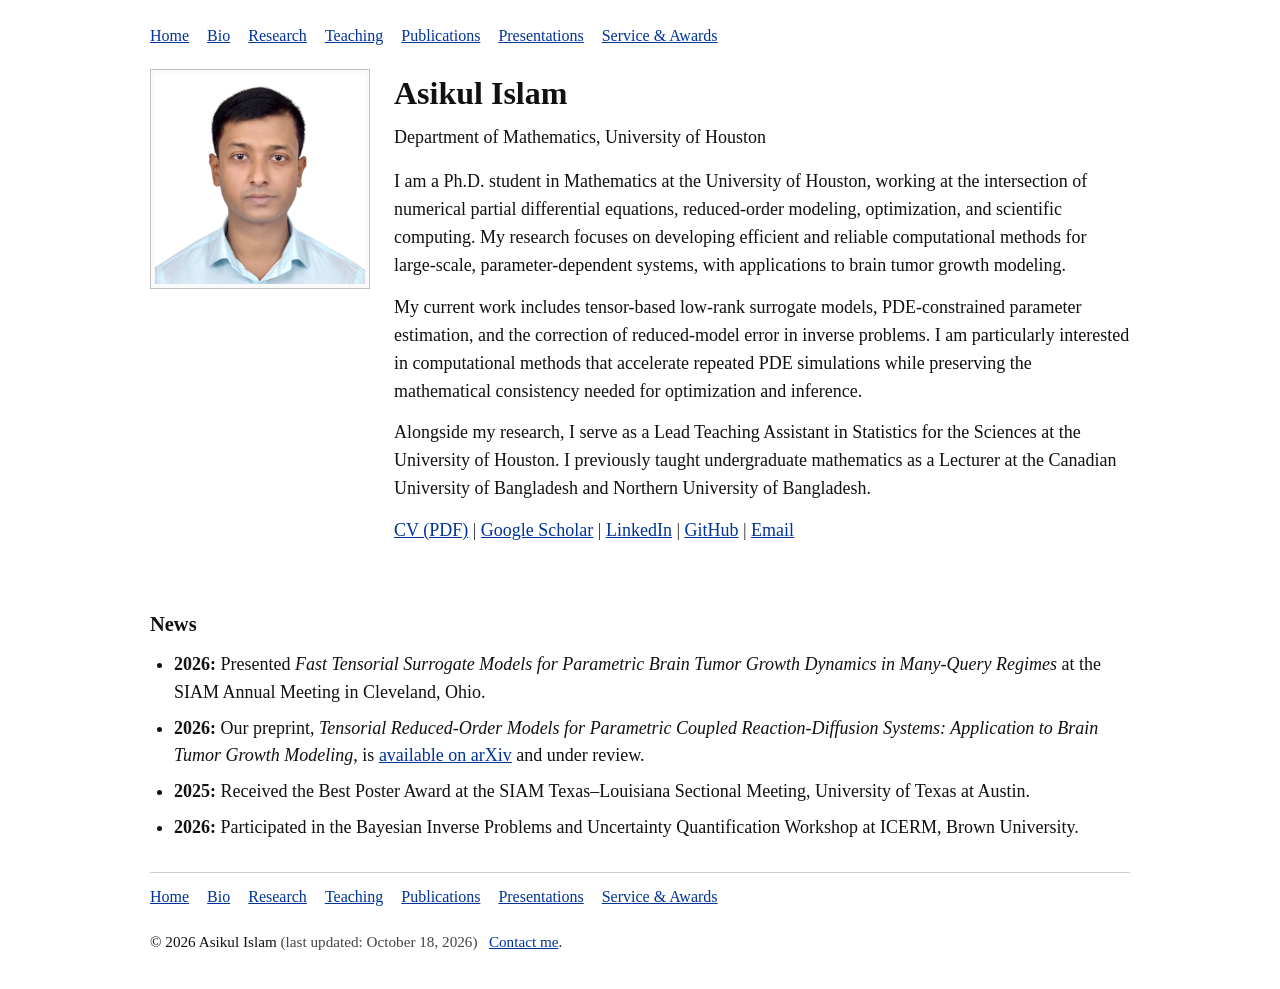
<file: index.html>
<!DOCTYPE html>
<html lang="en">
<head>
  <meta charset="UTF-8" />
  <meta name="viewport" content="width=device-width, initial-scale=1.0" />
  <meta name="description" content="Asikul Islam — numerical PDEs, tensorial reduced-order modeling, PDE-constrained optimization, and scientific computing." />
  <title>Asikul Islam :: Home</title>
  <link rel="stylesheet" href="style.css" />
</head>
<body>
<div class="page">
  <nav class="nav" aria-label="Main navigation">
    <a href="index.html">Home</a>
<a href="vitae/index.html">Bio</a>
<a href="research/index.html">Research</a>
<a href="teaching/index.html">Teaching</a>
<a href="publications/index.html">Publications</a>
<a href="seminars/index.html">Presentations</a>
<a href="programs/index.html">Service &amp; Awards</a>
  </nav>
  
  <main>
    <div class="header-grid">
  <div><img src="profile.jpg" alt="Asikul Islam" class="photo" /></div>
  <div class="header">
    <h1>Asikul Islam</h1>
    <div class="subtitle">Department of Mathematics, University of Houston</div>
    <p>I am a Ph.D. student in Mathematics at the University of Houston, working at the intersection of numerical partial differential equations, reduced-order modeling, optimization, and scientific computing. My research focuses on developing efficient and reliable computational methods for large-scale, parameter-dependent systems, with applications to brain tumor growth modeling.</p>
    <p>My current work includes tensor-based low-rank surrogate models, PDE-constrained parameter estimation, and the correction of reduced-model error in inverse problems. I am particularly interested in computational methods that accelerate repeated PDE simulations while preserving the mathematical consistency needed for optimization and inference.</p>
    <p>Alongside my research, I serve as a Lead Teaching Assistant in Statistics for the Sciences at the University of Houston. I previously taught undergraduate mathematics as a Lecturer at the Canadian University of Bangladesh and Northern University of Bangladesh.</p>
    <p class="meta"><a href="cv.pdf" target="_blank" rel="noopener">CV (PDF)</a> |
      <a href="https://scholar.google.com/citations?user=m5Hob3oAAAAJ&amp;hl=en" target="_blank" rel="noopener">Google Scholar</a> |
      <a href="https://www.linkedin.com/in/asikul-islam/" target="_blank" rel="noopener">LinkedIn</a> |
      <a href="https://github.com/ashikislam828" target="_blank" rel="noopener">GitHub</a> |
      <a href="mailto:aislam25@cougarnet.uh.edu">Email</a></p>
  </div>
</div>
<h2>News</h2>
<ul>
  <li><strong>2026:</strong> Presented <em>Fast Tensorial Surrogate Models for Parametric Brain Tumor Growth Dynamics in Many-Query Regimes</em> at the SIAM Annual Meeting in Cleveland, Ohio.</li>
  <li><strong>2026:</strong> Our preprint, <em>Tensorial Reduced-Order Models for Parametric Coupled Reaction-Diffusion Systems: Application to Brain Tumor Growth Modeling</em>, is <a href="https://arxiv.org/abs/2603.14101">available on arXiv</a> and under review.</li>
  <li><strong>2025:</strong> Received the Best Poster Award at the SIAM Texas–Louisiana Sectional Meeting, University of Texas at Austin.</li>
  <li><strong>2026:</strong> Participated in the Bayesian Inverse Problems and Uncertainty Quantification Workshop at ICERM, Brown University.</li>
</ul>
  </main>
  <footer class="footer">
    <nav class="footnav" aria-label="Footer navigation">
      <a href="index.html">Home</a>
<a href="vitae/index.html">Bio</a>
<a href="research/index.html">Research</a>
<a href="teaching/index.html">Teaching</a>
<a href="publications/index.html">Publications</a>
<a href="seminars/index.html">Presentations</a>
<a href="programs/index.html">Service &amp; Awards</a>
    </nav>
    &copy; 2026 Asikul Islam <span class="last-updated">(last updated: October 18, 2026)</span>
    &nbsp; <a href="mailto:aislam25@cougarnet.uh.edu">Contact me</a>.
  </footer>
</div>
</body>
</html>
</file>
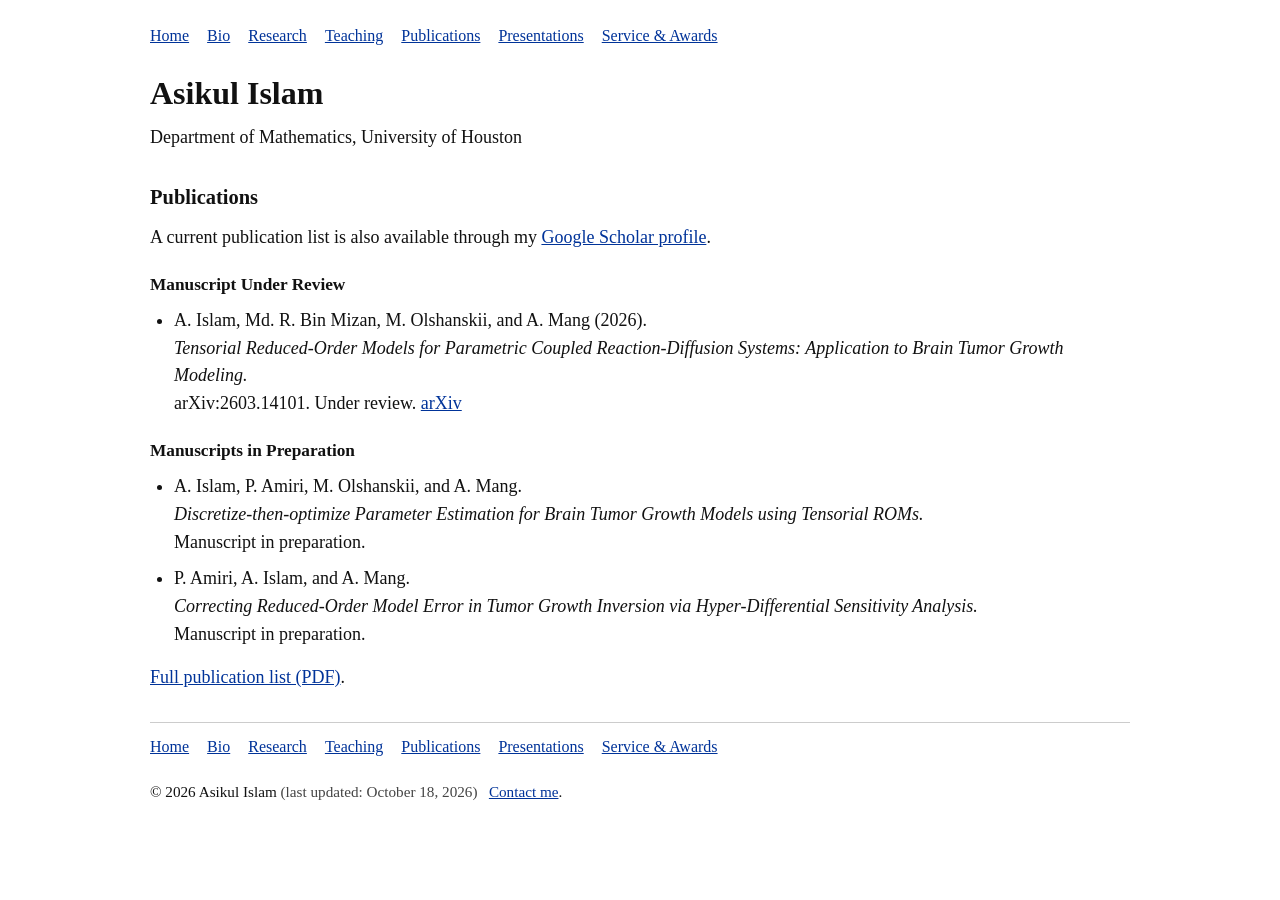
<file: publications/index.html>
<!DOCTYPE html>
<html lang="en">
<head>
  <meta charset="UTF-8" />
  <meta name="viewport" content="width=device-width, initial-scale=1.0" />
  <meta name="description" content="Asikul Islam — numerical PDEs, tensorial reduced-order modeling, PDE-constrained optimization, and scientific computing." />
  <title>Asikul Islam :: Publications</title>
  <link rel="stylesheet" href="../style.css" />
</head>
<body>
<div class="page">
  <nav class="nav" aria-label="Main navigation">
    <a href="../index.html">Home</a>
<a href="../vitae/index.html">Bio</a>
<a href="../research/index.html">Research</a>
<a href="../teaching/index.html">Teaching</a>
<a href="../publications/index.html">Publications</a>
<a href="../seminars/index.html">Presentations</a>
<a href="../programs/index.html">Service &amp; Awards</a>
  </nav>
  <h1>Asikul Islam</h1>
<div class="subtitle">Department of Mathematics, University of Houston</div>
  <main>
    <h2>Publications</h2>
<p>A current publication list is also available through my <a href="https://scholar.google.com/citations?user=m5Hob3oAAAAJ&amp;hl=en" target="_blank" rel="noopener">Google Scholar profile</a>.</p>
<h3>Manuscript Under Review</h3>
<ul>
<li>A. Islam, Md. R. Bin Mizan, M. Olshanskii, and A. Mang (2026).<br />
<em>Tensorial Reduced-Order Models for Parametric Coupled Reaction-Diffusion Systems: Application to Brain Tumor Growth Modeling.</em><br />
arXiv:2603.14101. Under review. <a href="https://arxiv.org/abs/2603.14101" target="_blank" rel="noopener">arXiv</a></li>
</ul>
<h3>Manuscripts in Preparation</h3>
<ul>
<li>A. Islam, P. Amiri, M. Olshanskii, and A. Mang.<br />
<em>Discretize-then-optimize Parameter Estimation for Brain Tumor Growth Models using Tensorial ROMs.</em><br />Manuscript in preparation.</li>
<li>P. Amiri, A. Islam, and A. Mang.<br />
<em>Correcting Reduced-Order Model Error in Tumor Growth Inversion via Hyper-Differential Sensitivity Analysis.</em><br />Manuscript in preparation.</li>
</ul>
<p><a href="../publications_list.pdf" target="_blank" rel="noopener">Full publication list (PDF)</a>.</p>
  </main>
  <footer class="footer">
    <nav class="footnav" aria-label="Footer navigation">
      <a href="../index.html">Home</a>
<a href="../vitae/index.html">Bio</a>
<a href="../research/index.html">Research</a>
<a href="../teaching/index.html">Teaching</a>
<a href="../publications/index.html">Publications</a>
<a href="../seminars/index.html">Presentations</a>
<a href="../programs/index.html">Service &amp; Awards</a>
    </nav>
    &copy; 2026 Asikul Islam <span class="last-updated">(last updated: October 18, 2026)</span>
    &nbsp; <a href="mailto:aislam25@cougarnet.uh.edu">Contact me</a>.
  </footer>
</div>
</body>
</html>
</file>
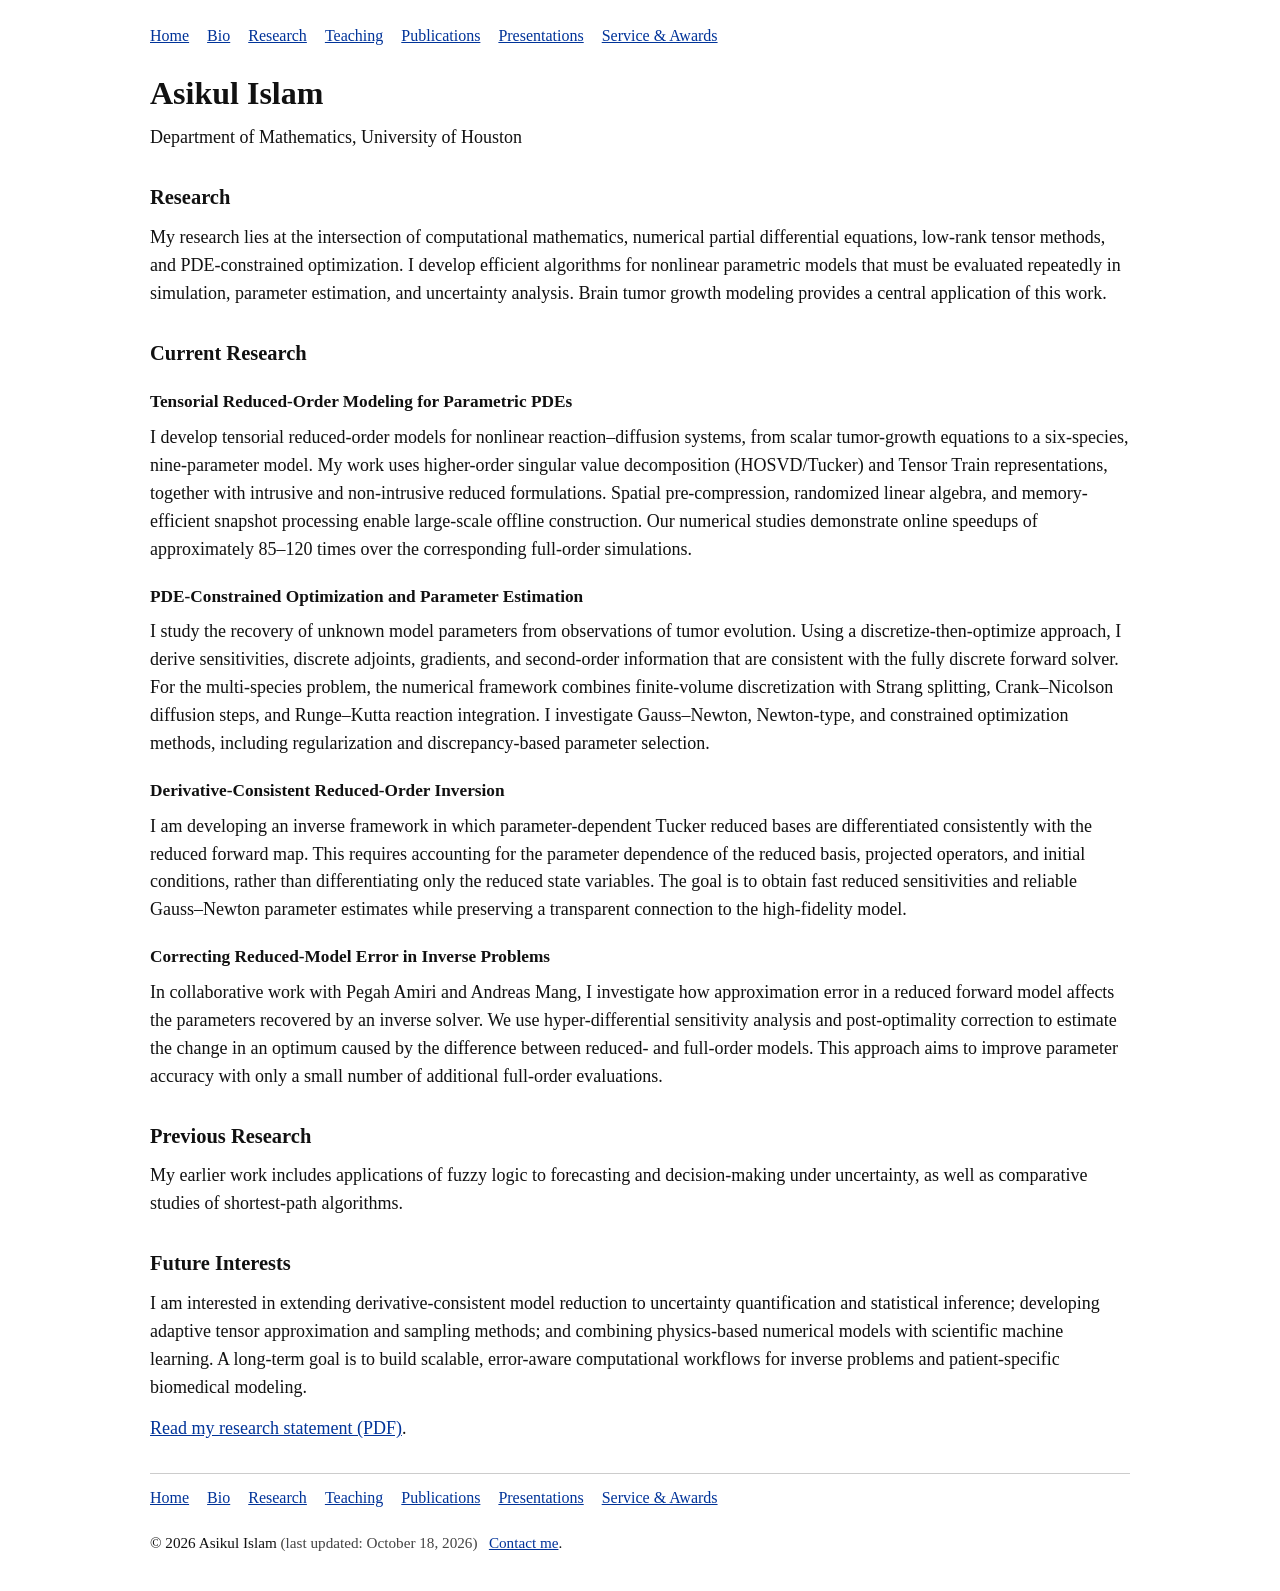
<file: research/index.html>
<!DOCTYPE html>
<html lang="en">
<head>
  <meta charset="UTF-8" />
  <meta name="viewport" content="width=device-width, initial-scale=1.0" />
  <meta name="description" content="Asikul Islam — numerical PDEs, tensorial reduced-order modeling, PDE-constrained optimization, and scientific computing." />
  <title>Asikul Islam :: Research</title>
  <link rel="stylesheet" href="../style.css" />
</head>
<body>
<div class="page">
  <nav class="nav" aria-label="Main navigation">
    <a href="../index.html">Home</a>
<a href="../vitae/index.html">Bio</a>
<a href="../research/index.html">Research</a>
<a href="../teaching/index.html">Teaching</a>
<a href="../publications/index.html">Publications</a>
<a href="../seminars/index.html">Presentations</a>
<a href="../programs/index.html">Service &amp; Awards</a>
  </nav>
  <h1>Asikul Islam</h1>
<div class="subtitle">Department of Mathematics, University of Houston</div>
  <main>
    <h2>Research</h2>
<p>My research lies at the intersection of computational mathematics, numerical partial differential equations, low-rank tensor methods, and PDE-constrained optimization. I develop efficient algorithms for nonlinear parametric models that must be evaluated repeatedly in simulation, parameter estimation, and uncertainty analysis. Brain tumor growth modeling provides a central application of this work.</p>
<h2>Current Research</h2>
<h3>Tensorial Reduced-Order Modeling for Parametric PDEs</h3>
<p>I develop tensorial reduced-order models for nonlinear reaction–diffusion systems, from scalar tumor-growth equations to a six-species, nine-parameter model. My work uses higher-order singular value decomposition (HOSVD/Tucker) and Tensor Train representations, together with intrusive and non-intrusive reduced formulations. Spatial pre-compression, randomized linear algebra, and memory-efficient snapshot processing enable large-scale offline construction. Our numerical studies demonstrate online speedups of approximately 85–120 times over the corresponding full-order simulations.</p>
<h3>PDE-Constrained Optimization and Parameter Estimation</h3>
<p>I study the recovery of unknown model parameters from observations of tumor evolution. Using a discretize-then-optimize approach, I derive sensitivities, discrete adjoints, gradients, and second-order information that are consistent with the fully discrete forward solver. For the multi-species problem, the numerical framework combines finite-volume discretization with Strang splitting, Crank–Nicolson diffusion steps, and Runge–Kutta reaction integration. I investigate Gauss–Newton, Newton-type, and constrained optimization methods, including regularization and discrepancy-based parameter selection.</p>
<h3>Derivative-Consistent Reduced-Order Inversion</h3>
<p>I am developing an inverse framework in which parameter-dependent Tucker reduced bases are differentiated consistently with the reduced forward map. This requires accounting for the parameter dependence of the reduced basis, projected operators, and initial conditions, rather than differentiating only the reduced state variables. The goal is to obtain fast reduced sensitivities and reliable Gauss–Newton parameter estimates while preserving a transparent connection to the high-fidelity model.</p>
<h3>Correcting Reduced-Model Error in Inverse Problems</h3>
<p>In collaborative work with Pegah Amiri and Andreas Mang, I investigate how approximation error in a reduced forward model affects the parameters recovered by an inverse solver. We use hyper-differential sensitivity analysis and post-optimality correction to estimate the change in an optimum caused by the difference between reduced- and full-order models. This approach aims to improve parameter accuracy with only a small number of additional full-order evaluations.</p>
<h2>Previous Research</h2>
<p>My earlier work includes applications of fuzzy logic to forecasting and decision-making under uncertainty, as well as comparative studies of shortest-path algorithms.</p>
<h2>Future Interests</h2>
<p>I am interested in extending derivative-consistent model reduction to uncertainty quantification and statistical inference; developing adaptive tensor approximation and sampling methods; and combining physics-based numerical models with scientific machine learning. A long-term goal is to build scalable, error-aware computational workflows for inverse problems and patient-specific biomedical modeling.</p>
<p><a href="../research_statement.pdf" target="_blank" rel="noopener">Read my research statement (PDF)</a>.</p>
  </main>
  <footer class="footer">
    <nav class="footnav" aria-label="Footer navigation">
      <a href="../index.html">Home</a>
<a href="../vitae/index.html">Bio</a>
<a href="../research/index.html">Research</a>
<a href="../teaching/index.html">Teaching</a>
<a href="../publications/index.html">Publications</a>
<a href="../seminars/index.html">Presentations</a>
<a href="../programs/index.html">Service &amp; Awards</a>
    </nav>
    &copy; 2026 Asikul Islam <span class="last-updated">(last updated: October 18, 2026)</span>
    &nbsp; <a href="mailto:aislam25@cougarnet.uh.edu">Contact me</a>.
  </footer>
</div>
</body>
</html>
</file>
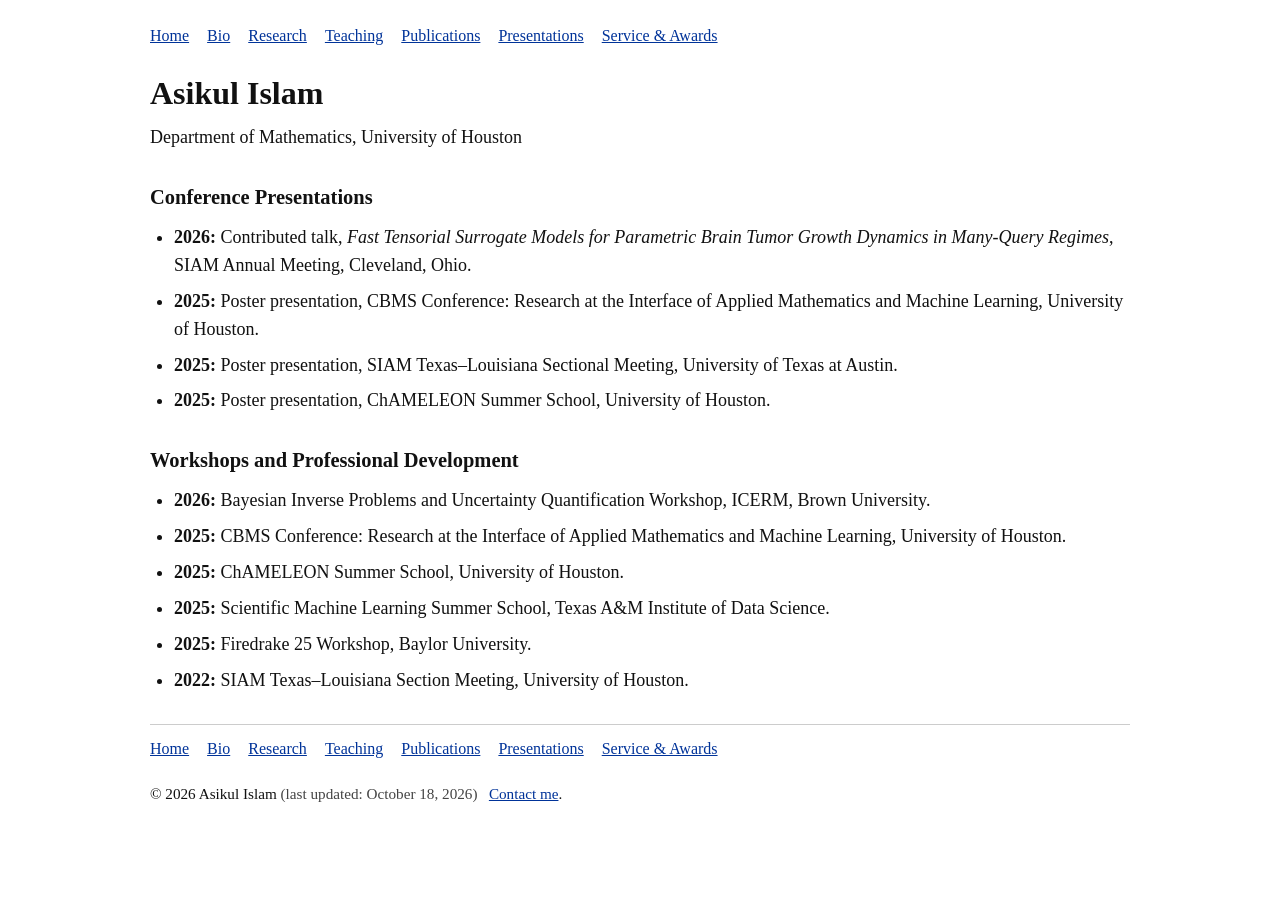
<file: seminars/index.html>
<!DOCTYPE html>
<html lang="en">
<head>
  <meta charset="UTF-8" />
  <meta name="viewport" content="width=device-width, initial-scale=1.0" />
  <meta name="description" content="Asikul Islam — numerical PDEs, tensorial reduced-order modeling, PDE-constrained optimization, and scientific computing." />
  <title>Asikul Islam :: Presentations</title>
  <link rel="stylesheet" href="../style.css" />
</head>
<body>
<div class="page">
  <nav class="nav" aria-label="Main navigation">
    <a href="../index.html">Home</a>
<a href="../vitae/index.html">Bio</a>
<a href="../research/index.html">Research</a>
<a href="../teaching/index.html">Teaching</a>
<a href="../publications/index.html">Publications</a>
<a href="../seminars/index.html">Presentations</a>
<a href="../programs/index.html">Service &amp; Awards</a>
  </nav>
  <h1>Asikul Islam</h1>
<div class="subtitle">Department of Mathematics, University of Houston</div>
  <main>
    <h2>Conference Presentations</h2>
<ul>
<li><strong>2026:</strong> Contributed talk, <em>Fast Tensorial Surrogate Models for Parametric Brain Tumor Growth Dynamics in Many-Query Regimes</em>, SIAM Annual Meeting, Cleveland, Ohio.</li>
<li><strong>2025:</strong> Poster presentation, CBMS Conference: Research at the Interface of Applied Mathematics and Machine Learning, University of Houston.</li>
<li><strong>2025:</strong> Poster presentation, SIAM Texas–Louisiana Sectional Meeting, University of Texas at Austin.</li>
<li><strong>2025:</strong> Poster presentation, ChAMELEON Summer School, University of Houston.</li>
</ul>
<h2>Workshops and Professional Development</h2>
<ul>
<li><strong>2026:</strong> Bayesian Inverse Problems and Uncertainty Quantification Workshop, ICERM, Brown University.</li>
<li><strong>2025:</strong> CBMS Conference: Research at the Interface of Applied Mathematics and Machine Learning, University of Houston.</li>
<li><strong>2025:</strong> ChAMELEON Summer School, University of Houston.</li>
<li><strong>2025:</strong> Scientific Machine Learning Summer School, Texas A&amp;M Institute of Data Science.</li>
<li><strong>2025:</strong> Firedrake 25 Workshop, Baylor University.</li>
<li><strong>2022:</strong> SIAM Texas–Louisiana Section Meeting, University of Houston.</li>
</ul>
  </main>
  <footer class="footer">
    <nav class="footnav" aria-label="Footer navigation">
      <a href="../index.html">Home</a>
<a href="../vitae/index.html">Bio</a>
<a href="../research/index.html">Research</a>
<a href="../teaching/index.html">Teaching</a>
<a href="../publications/index.html">Publications</a>
<a href="../seminars/index.html">Presentations</a>
<a href="../programs/index.html">Service &amp; Awards</a>
    </nav>
    &copy; 2026 Asikul Islam <span class="last-updated">(last updated: October 18, 2026)</span>
    &nbsp; <a href="mailto:aislam25@cougarnet.uh.edu">Contact me</a>.
  </footer>
</div>
</body>
</html>
</file>
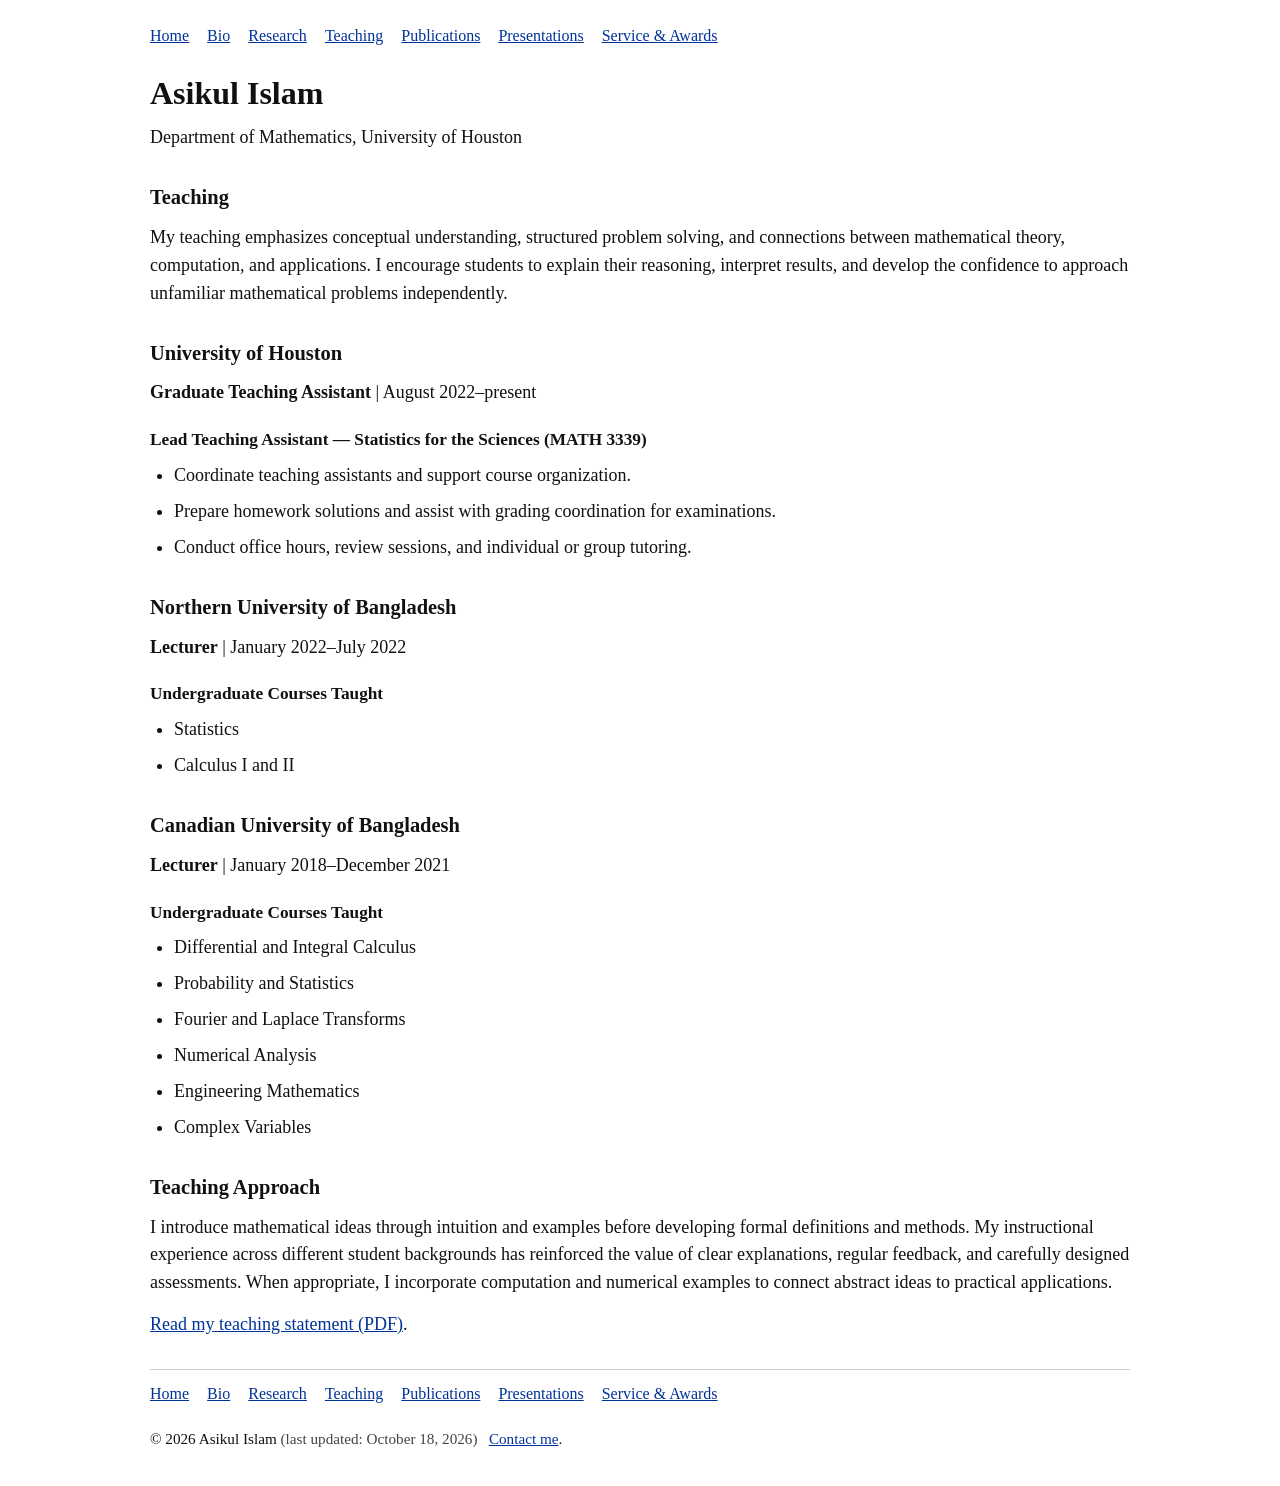
<file: teaching/index.html>
<!DOCTYPE html>
<html lang="en">
<head>
  <meta charset="UTF-8" />
  <meta name="viewport" content="width=device-width, initial-scale=1.0" />
  <meta name="description" content="Asikul Islam — numerical PDEs, tensorial reduced-order modeling, PDE-constrained optimization, and scientific computing." />
  <title>Asikul Islam :: Teaching</title>
  <link rel="stylesheet" href="../style.css" />
</head>
<body>
<div class="page">
  <nav class="nav" aria-label="Main navigation">
    <a href="../index.html">Home</a>
<a href="../vitae/index.html">Bio</a>
<a href="../research/index.html">Research</a>
<a href="../teaching/index.html">Teaching</a>
<a href="../publications/index.html">Publications</a>
<a href="../seminars/index.html">Presentations</a>
<a href="../programs/index.html">Service &amp; Awards</a>
  </nav>
  <h1>Asikul Islam</h1>
<div class="subtitle">Department of Mathematics, University of Houston</div>
  <main>
    <h2>Teaching</h2>
<p>My teaching emphasizes conceptual understanding, structured problem solving, and connections between mathematical theory, computation, and applications. I encourage students to explain their reasoning, interpret results, and develop the confidence to approach unfamiliar mathematical problems independently.</p>
<h2>University of Houston</h2>
<p><strong>Graduate Teaching Assistant</strong> | August 2022–present</p>
<h3>Lead Teaching Assistant — Statistics for the Sciences (MATH 3339)</h3>
<ul>
  <li>Coordinate teaching assistants and support course organization.</li>
  <li>Prepare homework solutions and assist with grading coordination for examinations.</li>
  <li>Conduct office hours, review sessions, and individual or group tutoring.</li>
</ul>
<h2>Northern University of Bangladesh</h2>
<p><strong>Lecturer</strong> | January 2022–July 2022</p>
<h3>Undergraduate Courses Taught</h3>
<ul>
  <li>Statistics</li>
  <li>Calculus I and II</li>
</ul>
<h2>Canadian University of Bangladesh</h2>
<p><strong>Lecturer</strong> | January 2018–December 2021</p>
<h3>Undergraduate Courses Taught</h3>
<ul>
  <li>Differential and Integral Calculus</li>
  <li>Probability and Statistics</li>
  <li>Fourier and Laplace Transforms</li>
  <li>Numerical Analysis</li>
  <li>Engineering Mathematics</li>
  <li>Complex Variables</li>
</ul>
<h2>Teaching Approach</h2>
<p>I introduce mathematical ideas through intuition and examples before developing formal definitions and methods. My instructional experience across different student backgrounds has reinforced the value of clear explanations, regular feedback, and carefully designed assessments. When appropriate, I incorporate computation and numerical examples to connect abstract ideas to practical applications.</p>
<p><a href="../teaching_statement.pdf" target="_blank" rel="noopener">Read my teaching statement (PDF)</a>.</p>
  </main>
  <footer class="footer">
    <nav class="footnav" aria-label="Footer navigation">
      <a href="../index.html">Home</a>
<a href="../vitae/index.html">Bio</a>
<a href="../research/index.html">Research</a>
<a href="../teaching/index.html">Teaching</a>
<a href="../publications/index.html">Publications</a>
<a href="../seminars/index.html">Presentations</a>
<a href="../programs/index.html">Service &amp; Awards</a>
    </nav>
    &copy; 2026 Asikul Islam <span class="last-updated">(last updated: October 18, 2026)</span>
    &nbsp; <a href="mailto:aislam25@cougarnet.uh.edu">Contact me</a>.
  </footer>
</div>
</body>
</html>
</file>
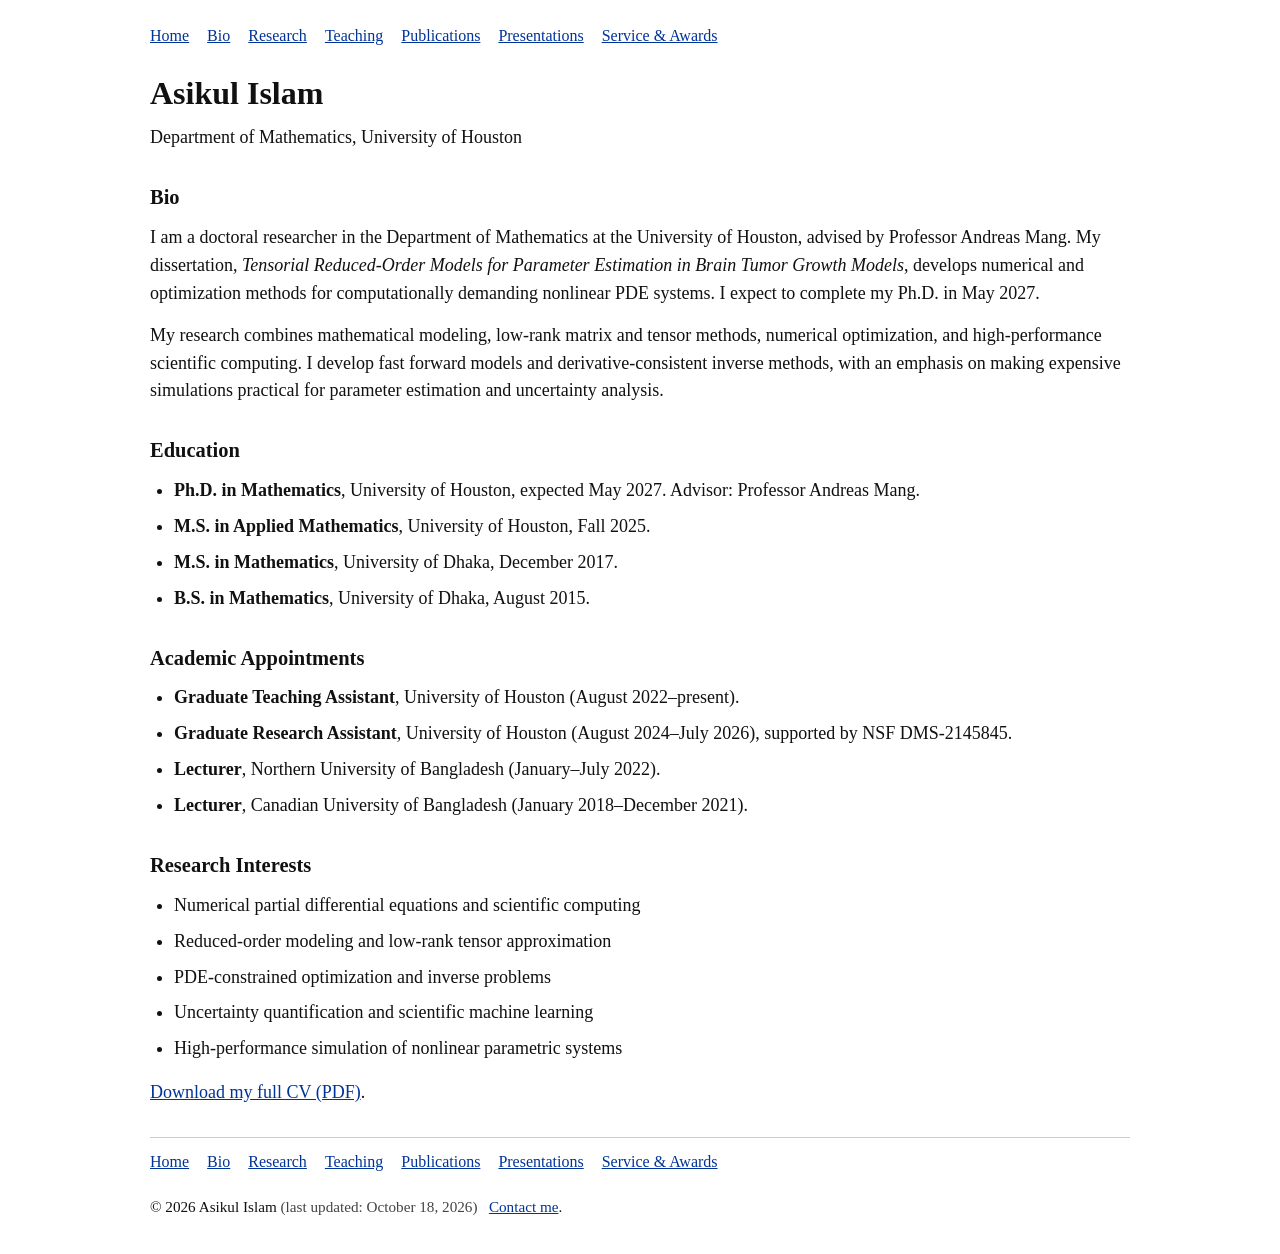
<file: vitae/index.html>
<!DOCTYPE html>
<html lang="en">
<head>
  <meta charset="UTF-8" />
  <meta name="viewport" content="width=device-width, initial-scale=1.0" />
  <meta name="description" content="Asikul Islam — numerical PDEs, tensorial reduced-order modeling, PDE-constrained optimization, and scientific computing." />
  <title>Asikul Islam :: Bio</title>
  <link rel="stylesheet" href="../style.css" />
</head>
<body>
<div class="page">
  <nav class="nav" aria-label="Main navigation">
    <a href="../index.html">Home</a>
<a href="../vitae/index.html">Bio</a>
<a href="../research/index.html">Research</a>
<a href="../teaching/index.html">Teaching</a>
<a href="../publications/index.html">Publications</a>
<a href="../seminars/index.html">Presentations</a>
<a href="../programs/index.html">Service &amp; Awards</a>
  </nav>
  <h1>Asikul Islam</h1>
<div class="subtitle">Department of Mathematics, University of Houston</div>
  <main>
    <h2>Bio</h2>
<p>I am a doctoral researcher in the Department of Mathematics at the University of Houston, advised by Professor Andreas Mang. My dissertation, <em>Tensorial Reduced-Order Models for Parameter Estimation in Brain Tumor Growth Models</em>, develops numerical and optimization methods for computationally demanding nonlinear PDE systems. I expect to complete my Ph.D. in May 2027.</p>
<p>My research combines mathematical modeling, low-rank matrix and tensor methods, numerical optimization, and high-performance scientific computing. I develop fast forward models and derivative-consistent inverse methods, with an emphasis on making expensive simulations practical for parameter estimation and uncertainty analysis.</p>
<h2>Education</h2>
<ul>
  <li><strong>Ph.D. in Mathematics</strong>, University of Houston, expected May 2027. Advisor: Professor Andreas Mang.</li>
  <li><strong>M.S. in Applied Mathematics</strong>, University of Houston, Fall 2025.</li>
  <li><strong>M.S. in Mathematics</strong>, University of Dhaka, December 2017.</li>
  <li><strong>B.S. in Mathematics</strong>, University of Dhaka, August 2015.</li>
</ul>
<h2>Academic Appointments</h2>
<ul>
  <li><strong>Graduate Teaching Assistant</strong>, University of Houston (August 2022–present).</li>
  <li><strong>Graduate Research Assistant</strong>, University of Houston (August 2024–July 2026), supported by NSF DMS-2145845.</li>
  <li><strong>Lecturer</strong>, Northern University of Bangladesh (January–July 2022).</li>
  <li><strong>Lecturer</strong>, Canadian University of Bangladesh (January 2018–December 2021).</li>
</ul>
<h2>Research Interests</h2>
<ul>
  <li>Numerical partial differential equations and scientific computing</li>
  <li>Reduced-order modeling and low-rank tensor approximation</li>
  <li>PDE-constrained optimization and inverse problems</li>
  <li>Uncertainty quantification and scientific machine learning</li>
  <li>High-performance simulation of nonlinear parametric systems</li>
</ul>
<p><a href="../cv.pdf" target="_blank" rel="noopener">Download my full CV (PDF)</a>.</p>
  </main>
  <footer class="footer">
    <nav class="footnav" aria-label="Footer navigation">
      <a href="../index.html">Home</a>
<a href="../vitae/index.html">Bio</a>
<a href="../research/index.html">Research</a>
<a href="../teaching/index.html">Teaching</a>
<a href="../publications/index.html">Publications</a>
<a href="../seminars/index.html">Presentations</a>
<a href="../programs/index.html">Service &amp; Awards</a>
    </nav>
    &copy; 2026 Asikul Islam <span class="last-updated">(last updated: October 18, 2026)</span>
    &nbsp; <a href="mailto:aislam25@cougarnet.uh.edu">Contact me</a>.
  </footer>
</div>
</body>
</html>
</file>
<file: style.css>
body {
  margin: 0;
  padding: 0;
  background: #ffffff;
  color: #111111;
  font-family: Georgia, "Times New Roman", Times, serif;
  font-size: 18px;
  line-height: 1.55;
}
.page { max-width: 980px; margin: 0 auto; padding: 24px 22px 36px; }
.nav, .footnav { margin-bottom: 20px; font-size: 1rem; display: flex; flex-wrap: wrap; gap: 5px 18px; }
.nav a, .footnav a { white-space: nowrap; }
a { color: #003399; text-decoration: underline; }
a:hover { color: #002269; }
h1 { font-size: 2rem; margin: 0 0 6px 0; font-weight: 700; }
h2 { font-size: 1.28rem; margin: 30px 0 10px; font-weight: 700; }
h3 { font-size: 1.08rem; margin: 20px 0 8px; font-weight: 700; }
p { margin: 0 0 14px; }
ul { margin: 0 0 16px 24px; padding: 0; }
li { margin-bottom: 8px; }
.header { margin-bottom: 20px; }
.header-grid { display: grid; grid-template-columns: 220px 1fr; gap: 24px; align-items: start; }
.photo { width: 100%; max-width: 220px; border: 1px solid #bfbfbf; padding: 4px; background: #fafafa; box-sizing: border-box; }
.subtitle { margin-bottom: 16px; }
.meta { color: #333333; }
.footer { margin-top: 30px; padding-top: 12px; border-top: 1px solid #cccccc; font-size: 0.95rem; }
.last-updated { color: #444444; }
.small { font-size: .95rem; }
@media(max-width:760px) { body { font-size:17px; } .header-grid { grid-template-columns:1fr; } .photo { max-width:180px; } }
</file>
